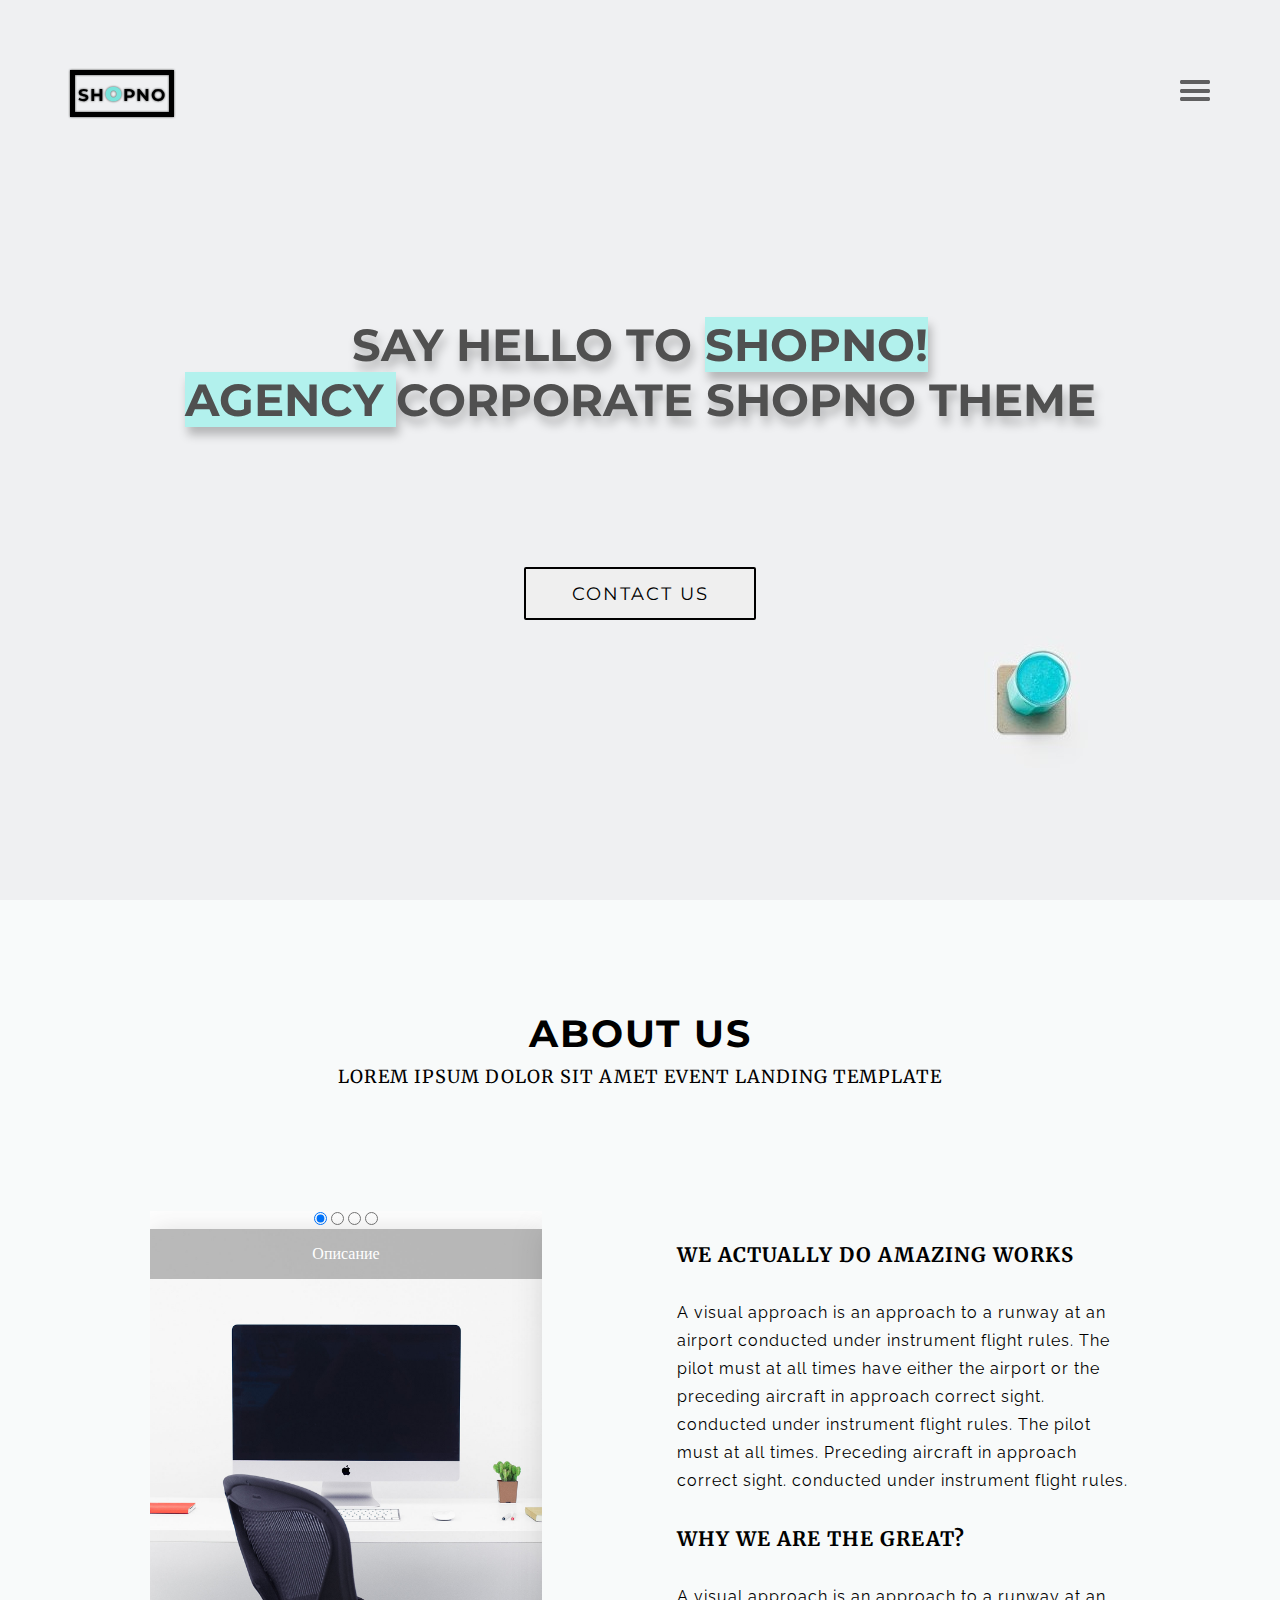
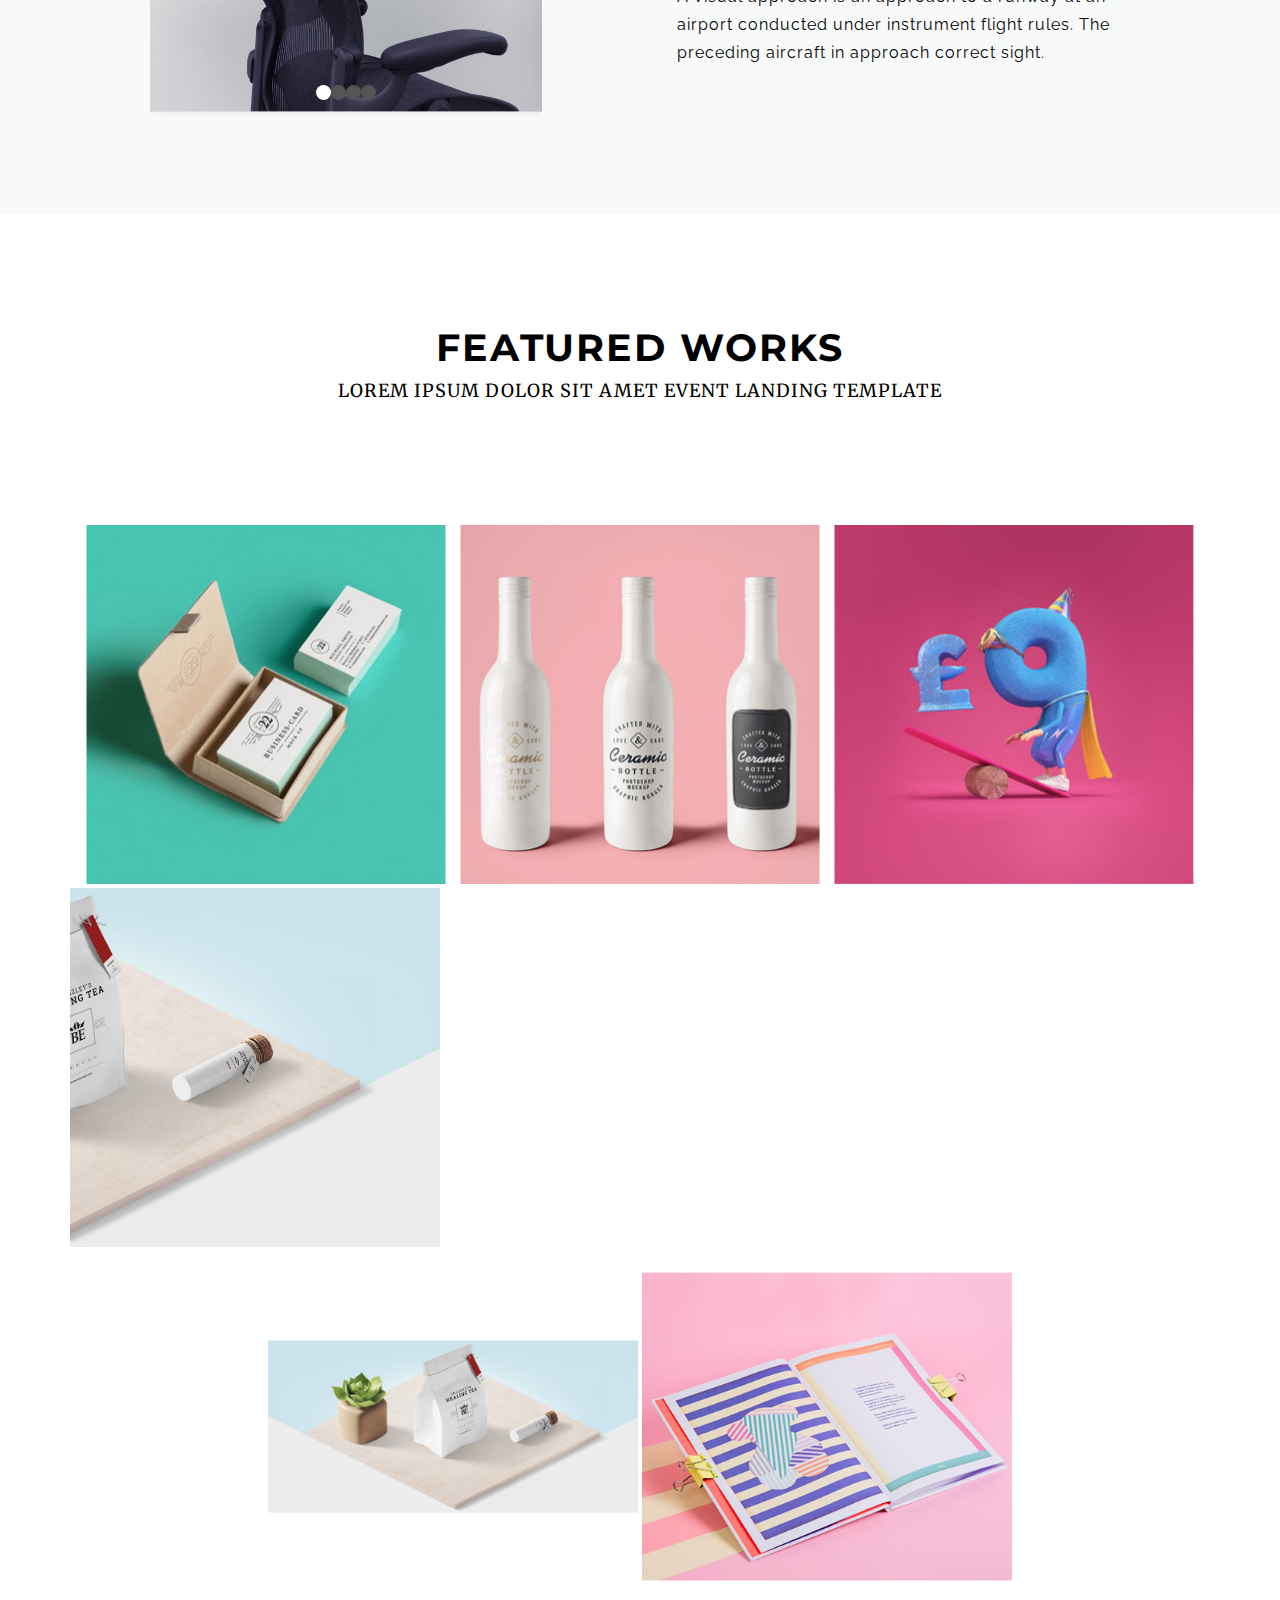
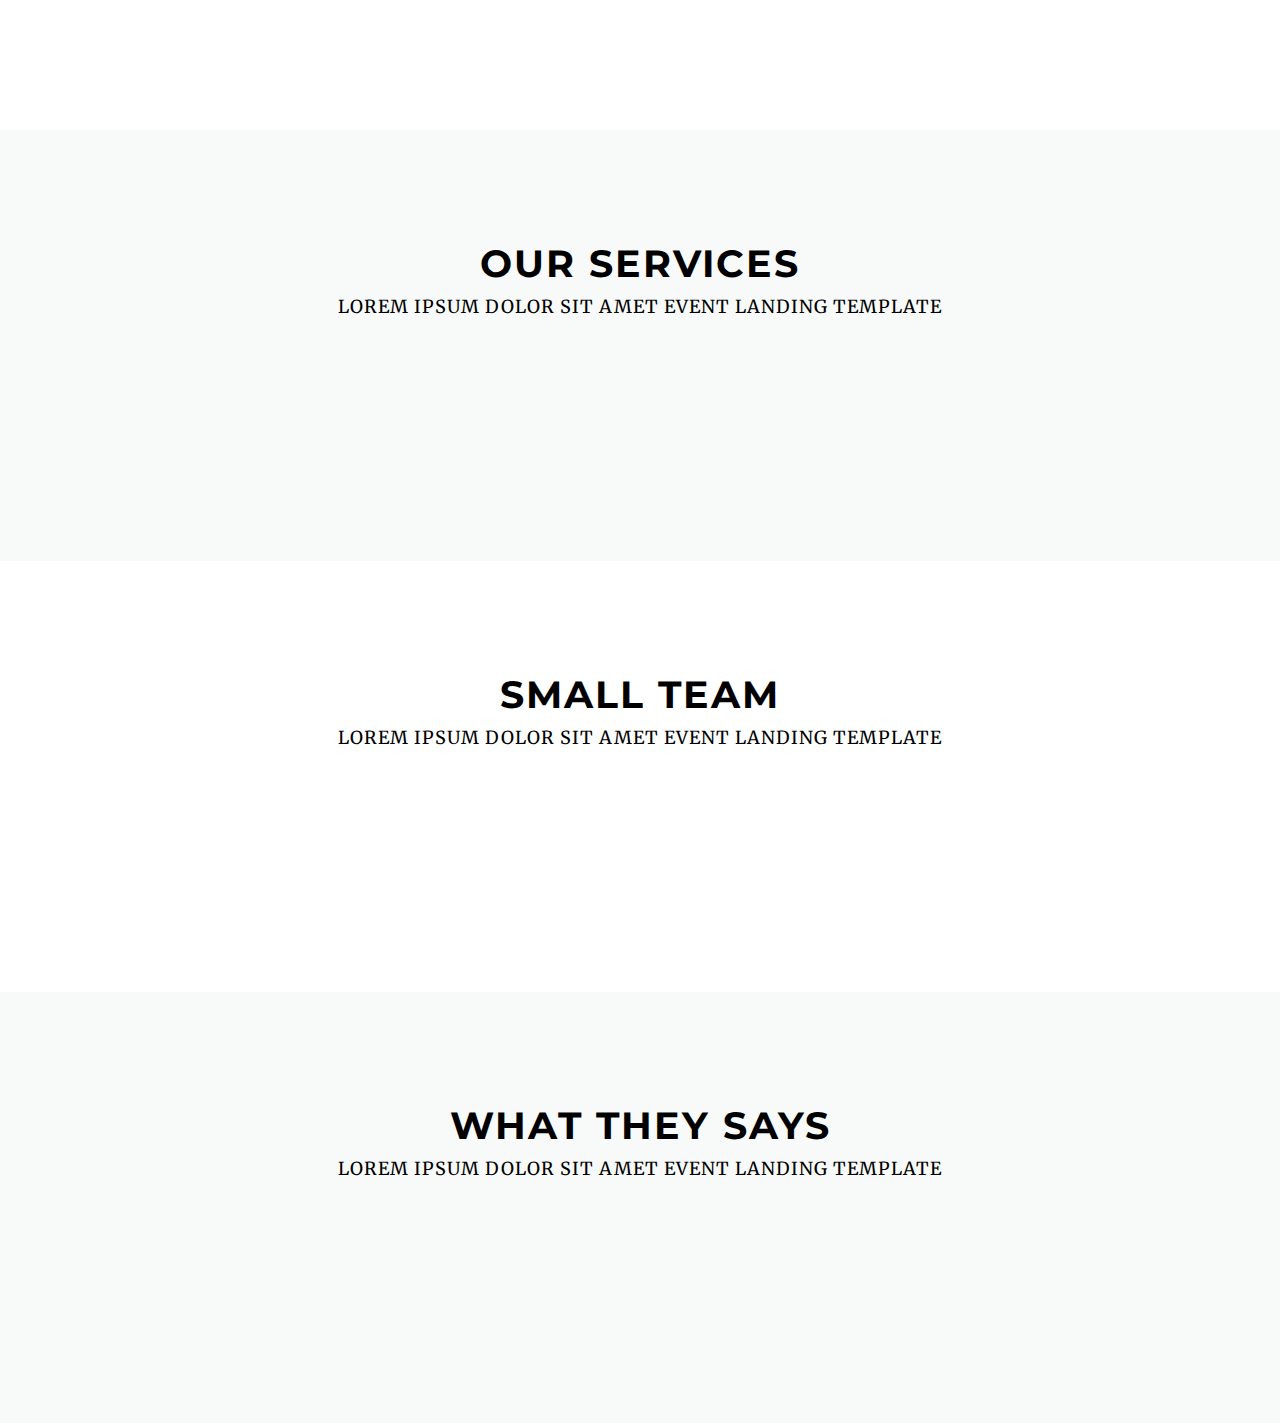
<file: shopno/index.html>
<!DOCTYPE html>
<html lang="en">
<head>
    <meta charset="UTF-8">
    <meta http-equiv="X-UA-Compatible" content="IE=edge">
    <meta name="viewport" content="width=device-width, initial-scale=1.0">
    <link rel="stylesheet" href="../shopno/style.css">
    <link rel="preconnect" href="https://fonts.gstatic.com">
    <link href="https://fonts.googleapis.com/css2?family=Montserrat:wght@400;700&display=swap" rel="stylesheet">
    <link rel="preconnect" href="https://fonts.gstatic.com">
    <link href="https://fonts.googleapis.com/css2?family=Merriweather&display=swap" rel="stylesheet">
    <link rel="preconnect" href="https://fonts.gstatic.com">
    <link href="https://fonts.googleapis.com/css2?family=Merriweather&family=Raleway&display=swap" rel="stylesheet">
    <title>shopno</title>
</head>
<body>

<div class="intro">    
        <div class="intro__container">
            <div class="header">
                <div class="header__logo">sh<b>o</b>pno</div>
                <div class="header__menu">
                    <img src="img/Menue.svg" alt="иконка">
                </div>
            </div>
                <h1>Say Hello to <mark>SHOPNO!</mark><br><mark>Agency </mark>CORPORATE SHOPNO Theme</h1>
                <button class="btn">CONTACT US</button>

                <div class="icon">
                        <img src="img/glass.jpg" alt="icon">
                </div>
        </div>
</div> 


<div class="about-us">
    <div class="container">
        <div class="title">
            <h2>ABOUT US</h2>
            <P>Lorem ipsum dolor sit amet event landing template</P>
        </div>

        <section class="section">
            <div class="section__slider">
                <div class="box">
                    <div class="slider">
                        <input type="radio" name="slide-nav" id="slide-1" checked>
                        <input type="radio" name="slide-nav" id="slide-2">
                        <input type="radio" name="slide-nav" id="slide-3">
                        <input type="radio" name="slide-nav" id="slide-4">

                        <div class="slider-nav">
                            <laber for="slide-1" class="slider-nav__item"></laber>
                            <laber for="slide-2" class="slider-nav__item"></laber>
                            <laber for="slide-3" class="slider-nav__item"></laber>
                            <laber for="slide-4" class="slider-nav__item"></laber>
                        </div>

                        <div class="slider-container">
                            <figure class="slider-slide" id="slide=-img-1">
                                <img src="img/slide 1.svg" alt="" class="slider-image">
                                <figcaption>Описание</figcaption>
                            </figure>

                            <figure class="slider-slide" id="slide=-img-2">
                                <img src="img/team_2.svg" alt="" class="slider-image">
                            </figure>

                            <figure class="slider-slide" id="slide=-img-3">
                                <img src="img/team_3.svg" alt="" class="slider-image">
                            </figure>

                            <figure class="slider-slide" id="slide=-img-4">
                                <img src="img/team_4.svg" alt="" class="slider-image">
                            </figure>
                        </div>
                    </div>
                </div>
            </div>

            <div class="section__text">
                <h3>We Actually Do amazing works</h3>
                <p class="section__text-subtitle">A visual approach is an approach to a runway at an airport conducted under instrument flight rules. 
                    The pilot must at all times have either the airport or the preceding aircraft in approach correct sight. 
                    conducted under instrument flight rules. The pilot must at all times.
                    
                    Preceding aircraft in approach correct sight. conducted under instrument flight rules.</p>
                
                
                <h3>why we are the great?</h3> 
                <p class="section__text-subtitle">A visual approach is an approach to a runway at an airport 
                    conducted under instrument flight rules.
                    The preceding aircraft in approach correct sight.</p>   

            </div>

        </section>
    </div>
</div>


<div class="works">
    <div class="container">
        <div class="title">
            <h2>featured works</h2>
            <P>Lorem ipsum dolor sit amet event landing template</P>
        </div>

        <div class="image">
            <img src="img/5.svg" alt="" width="370px" height="359px">
            <img src="img/6.svg" alt="" width="370px" height="359px">
            <img src="img/9.svg" alt="" width="370px" height="359px">
            <div class="img"></div>
            <img src="img/home_dietitian_sectionbg_1.svg" alt="" width="370px" height="359px">
            <img src="img/work4.svg" alt="" width="370px" height="359px">
        </div>
    </div>
</div>


<div class="services">
    <div class="container">
        <div class="title">
            <h2>our services</h2>
            <P>Lorem ipsum dolor sit amet event landing template</P>
        </div>
    </div>
</div>


<div class="small-team">
    <div class="container">
        <div class="title">
            <h2>small team</h2>
            <P>Lorem ipsum dolor sit amet event landing template</P>
        </div>
    </div>
</div>


<div class="testimonial">
    <div class="container">
        <div class="title">
            <h2>what they says</h2>
            <P>Lorem ipsum dolor sit amet event landing template</P>
        </div>
    </div>
</div>




</body>
</html>
</file>
<file: shopno/style.css>
*{
    margin: 0;
    padding: 0;
    box-sizing: border-box;
}

h2{
    font-size: 38px;
    letter-spacing: 2px;
    line-height: 28px;
    color: #000000;
    font-weight: 700;
    font-family: "Montserrat" , sans-serif;
    margin-bottom: 15px;
}

p{
    font-size: 18px;
    letter-spacing: 1px;
    line-height: 28px;
    color: #000000;
    font-weight: 400;
    font-family: 'Merriweather', serif;
}

.intro{
    width: 100%;
    height: 100vh;
    background-color: #eff0f2;
}
.intro__container{
    width: 100%;
    max-width: 1140px;
    margin: 0 auto;
    text-align: center;
}
.container{
    width: 100%;
    max-width: 1140px;
    margin: 0 auto;
    text-align: center;
    padding: 120px 0;
}

.header{
    display: flex;
    justify-content: space-between;
}

.header__logo{
    text-transform: uppercase;
    letter-spacing: 1px;
    line-height: 28px;
    font-size: 17px;
    font-weight: 700;
    font-family: 'Montserrat', sans-serif;
    filter: drop-shadow(0 0 1px rgba(21,21,22,0.75));
    margin-top: 70px;
    border: 5px solid black;
    padding: 5px 3px 3px 3px;
}
b{
    color: #7ae3db;
    font-size: 20px;
}
.header__menu{
    margin-top: 80px;
}

h1{
    text-transform: uppercase;
    font-size: 45px;
    font-family: 'Montserrat', sans-serif;
    color: #505050;
    margin-top: 200px;
    margin-bottom: 140px;
    filter: drop-shadow(3.517px 8.285px 5px rgba(0,0,0,0.24));
}
mark{
    color: #505050;
    background-color: #b2f1ed;
}
.btn{
    font-size: 18px;
    letter-spacing: 2px;
    line-height: 28px;
    color: #000000;
    font-weight: 400;
    font-family: "Montserrat";

    height: 53px;
    width: 232px;
    border-radius: 2px;
    border: 2px solid #000000;
}
.btn:hover{
    cursor: pointer;
    background-color: #71f6eb;
}
.icon{
    position: relative;
    left: 35%;
}

/*------------ about-us----------- */

.about-us{   
    background-color: #f8fafa;
}
.title{ 
    text-transform: uppercase;
    margin-bottom: 120px;   
}

.section{
    display: flex;
}

/* --------------slider ------------*/

.section__slider{
    width: 100%;
}

.box{
    position: relative;
    width: 392px;
    height: 483px;
    margin-left: 80px;
    background-color: #eff0f2;
}

.slider{
    overflow: hidden;
    width: 100%;
    position: relative;
    background-color: white;
}

.slider-container{
    width: 400%;
    display: flex;
    transition: transform 310ms cubic-bezier(0.19, 0.11, 0.51, 1.34);
}

.slider-slide{
    position: relative;
    width: 100%;
}

.slider-slide figcaption{
    position: absolute;
    top: 0;
    left: 0;
    right: 0;
    padding: 1rem;
    color: white;
    background-color: rgba(0, 0, 0, 0.25);
}

.slider-image{
    height: 483px;
    width: 100%;
    object-fit: cover;
    object-position: 50% 50%;
    filter: drop-shadow(0 0 15px rgba(20,20,21,0.13));
    background-color: #e4e5e8;
}

.slider-nav{
    --gap: 5px;
    --size: 15px;
    position: absolute;
    bottom: 1rem;
    left: 50%;
    transform: translateX(-50%);
    z-index: 2;
    display: flex;
    justify-content: center;
    width: calc((var(--size)*4)+(var(--gap)*3));
}

.slider-nav__item{
    width: var(--size);
    height: var(--size);
    border-radius: 50%;
    background: #555;
    cursor: pointer;
    box-shadow: inset 1px 1px 4px rgda(0, 0, 0, 0.75);
}

/* .slider [type="radio"] {
    display: none;
} */

#slide-1:checked ~ .slider-nav .slider-nav__item:nth-child(1),
#slide-2:checked ~ .slider-nav .slider-nav__item:nth-child(2),
#slide-3:checked ~ .slider-nav .slider-nav__item:nth-child(3),
#slide-4:checked ~ .slider-nav .slider-nav__item:nth-child(4){
    background-color: white;
}

#slide-2:checked ~ .slider-container {
    transform: translateX(-25%);
}

#slide-3:checked ~ .slider-container {
    transform: translateX(-50%);
}

#slide-4:checked ~ .slider-container {
    transform: translateX(-75%);
}



.section__text{
    width: 100%;

    padding: 0 80px;
}
h3{
    font-size: 20px;
    letter-spacing: 1px;
    line-height: 28px;
    color: #000000;
    font-weight: 700;
    font-family: "Merriweather";
    margin: 30px 0;
    text-transform: uppercase;
    text-align: left;
}
.section__text-subtitle{
    font-size: 16px;
    letter-spacing: 1px;
    line-height: 28px;
    color: #000000;
    font-family: 'Raleway', sans-serif;
    text-align: left;
}


/*---------------- works-------------- */

.img{
    width: 370px;
    height: 359px;
    background: url(img/home_dietitian_sectionbg_1.svg) 100% 100% no-repeat;
    background-size: cover;
}


/* services */

.services{
    background-color: #f8fafa;
}


/* small-team */


/* testimonial */

.testimonial{
    background-color: #f8fafa;
}
</file>
